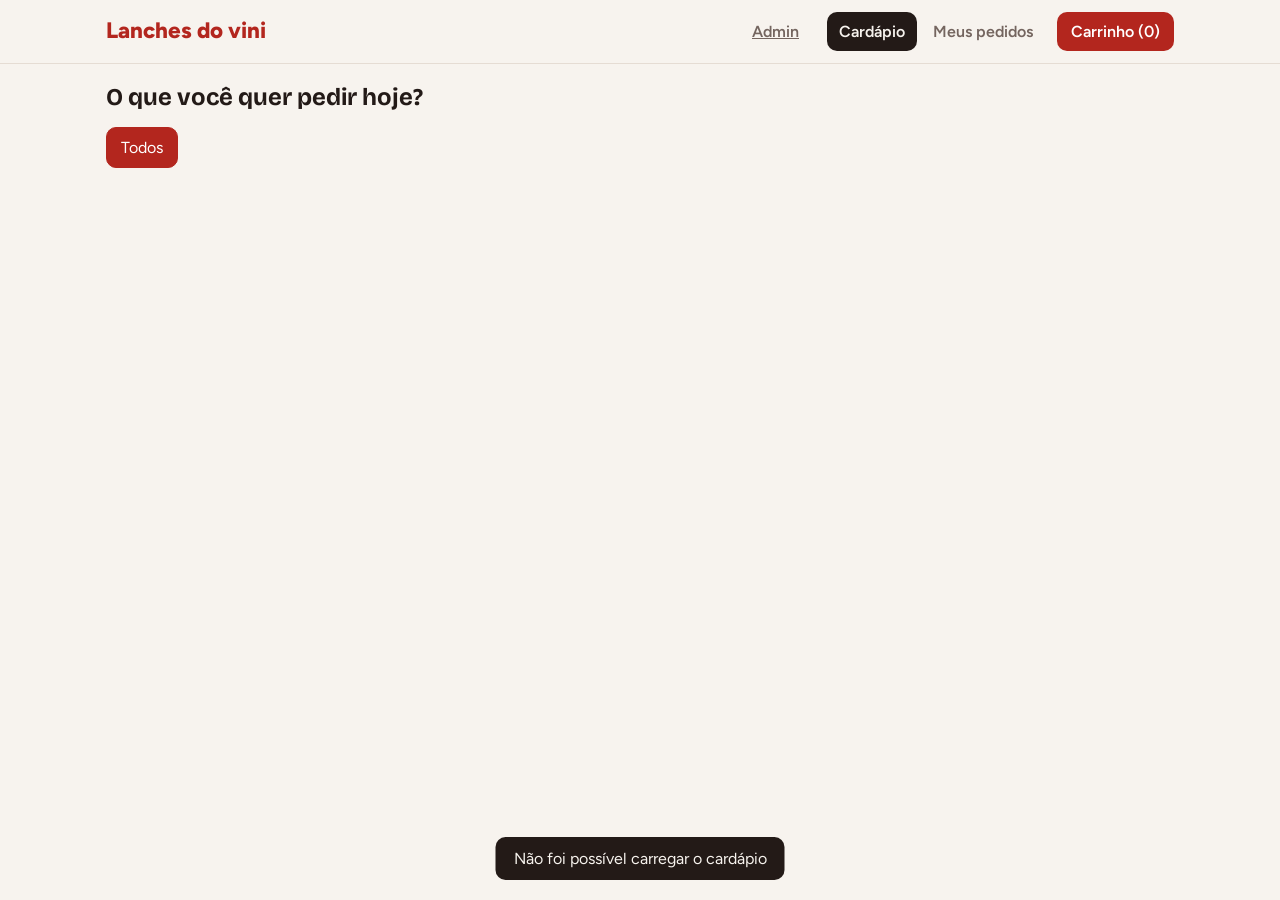
<file: index.md/index.html>
<!doctype html>
<html lang="pt-BR">
  <head>
    <meta charset="utf-8" />
    <meta
      name="viewport"
      content="width=device-width, initial-scale=1, viewport-fit=cover"
    />
    <title>lanches do vini – Delivery</title>
    <link
      href="https://fonts.googleapis.com/css2?family=Bricolage+Grotesque:wght@500;700;800&family=Figtree:wght@400;500;600&display=swap"
      rel="stylesheet"
    />
    <!-- Link do CSS -->
    <link rel="stylesheet" href="style.css" />
  </head>
  <body>
    <header>
      <div class="bar">
        <div class="logo">Lanches do vini</div>
        <div class="tabs" role="tablist">
          <button class="tab">
            <a class="tab" href="admin.html"> Admin</a>
          </button>

          <button class="tab" role="tab" data-v="menu" aria-selected="true">
            Cardápio
          </button>
          <button class="tab" role="tab" data-v="orders" aria-selected="false">
            Meus pedidos
          </button>
        </div>
        <button class="cartbtn" id="openCart">
          Carrinho (<span id="cnt">0</span>)
        </button>
      </div>
    </header>

    <main>
      <section class="view" id="v-menu">
        <h1 style="margin-bottom: 12px">O que você quer pedir hoje?</h1>
        <div class="cats" id="cats"></div>
        <div class="grid" id="grid"></div>
      </section>
      <section class="view" id="v-orders" hidden>
        <h2 style="margin-bottom: 12px">Meus pedidos</h2>
        <div id="myOrders"></div>
      </section>
    </main>

    <div class="scrim" id="scrim" hidden></div>
    <aside id="cart" aria-label="Carrinho">
      <div class="ahead">
        <h2>Seu pedido</h2>
        <button class="chip" id="closeCart">Fechar</button>
      </div>
      <div class="abody">
        <div id="lines"></div>
        <div id="form">
          <label for="nome">Nome</label><input id="nome" autocomplete="name" />
          <label for="tel">Telefone</label
          ><input id="tel" type="tel" autocomplete="tel" />
          <label for="end">Endereço de entrega</label
          ><input id="end" autocomplete="street-address" />
          <label for="pag">Pagamento</label>
          <select id="pag">
            <option>Pix</option>
            <option>Dinheiro</option>
            <option>Cartão Débito</option>
            <option>Cartão Crédito</option>
          </select>
          <label for="obs">Observações</label
          ><textarea id="obs" rows="2"></textarea>
        </div>
      </div>
      <div class="afoot">
        <div class="sum"><span>Subtotal</span><span id="sub"></span></div>
        <div class="sum">
          <span>Taxa de entrega</span><span id="fee"></span>
        </div>
        <div class="sum total"><span>Total</span><span id="tot"></span></div>
        <button class="go" id="send" disabled>Fazer pedido</button>
      </div>
    </aside>
    <div class="toast" id="toast" hidden></div>

    <!-- Link do JavaScript (fica no final do body) -->
    <script src="data.js"></script>
    <script src="script.js"></script>
  </body>
</html>
</file>
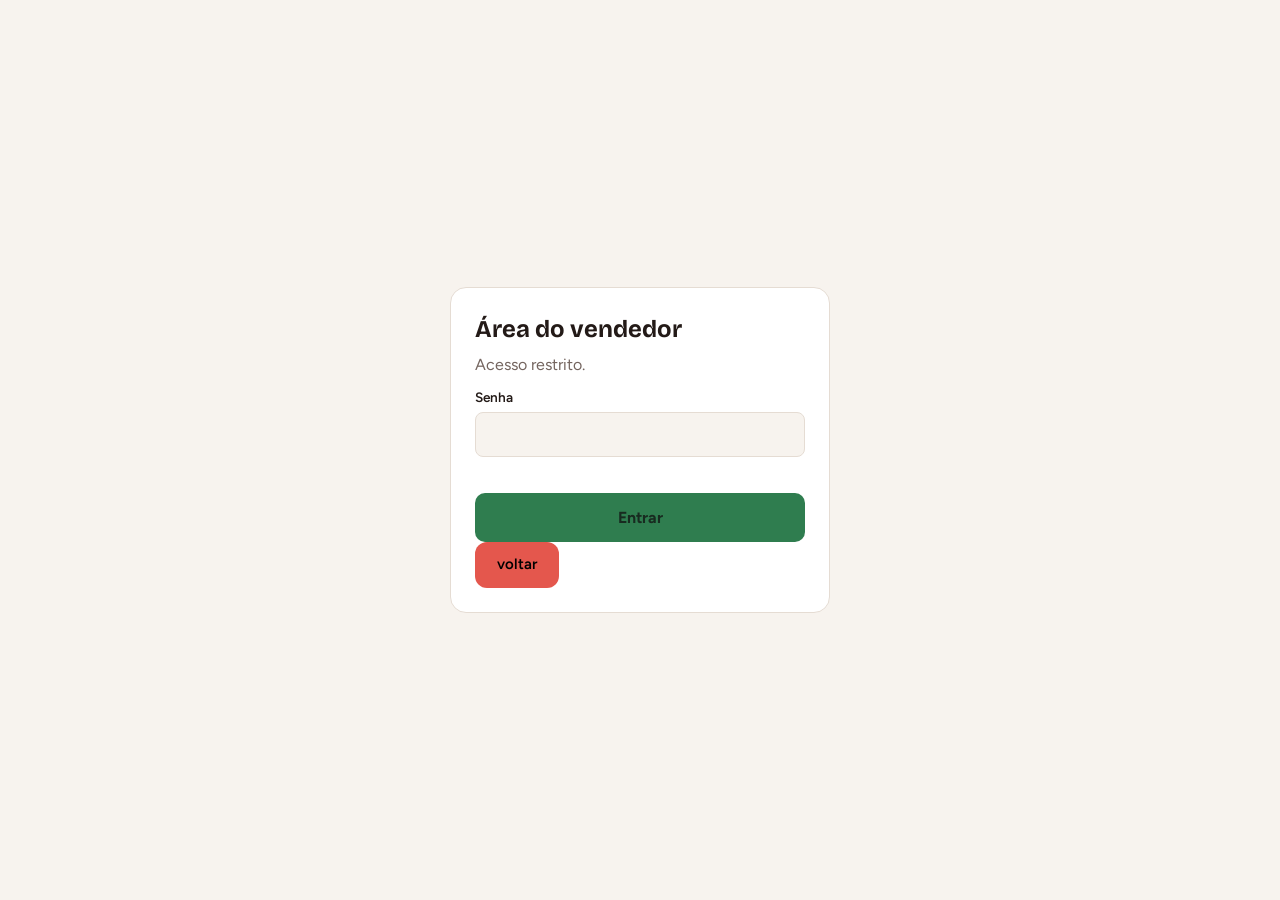
<file: index.md/admin.html>
<!doctype html>
<html lang="pt-BR">
  <head>
    <meta charset="utf-8" />
    <meta
      name="viewport"
      content="width=device-width, initial-scale=1, viewport-fit=cover"
    />
    <meta name="robots" content="noindex, nofollow" />
    <title>Painel do vendedor</title>
    <link
      href="https://fonts.googleapis.com/css2?family=Bricolage+Grotesque:wght@500;700;800&family=Figtree:wght@400;500;600&display=swap"
      rel="stylesheet"
    />
    <link rel="stylesheet" href="style.css" />
  </head>
  <body>
    <!-- TELA DE LOGIN -->
    <section id="login" class="loginbox">
      <form id="loginForm">
        <h1>Área do vendedor</h1>
        <p style="color: var(--muted); margin: 6px 0 0">Acesso restrito.</p>
        <label for="pass">Senha</label>
        <input
          id="pass"
          type="password"
          autocomplete="current-password"
          required
        />
        <p id="err" class="err" role="alert"></p>
        <div>
          <button class="go" type="submit">Entrar</button>

          <a class="btn-voltar" href="index.html">voltar</a>
        </div>
      </form>
    </section>

    <!-- PAINEL (só aparece depois do login) -->
    <div id="panel" hidden>
      <header>
        <div class="bar">
          <div class="logo">Painel do vendedor</div>
          <div class="tabs" role="tablist">
            <button class="tab" role="tab" data-t="orders" aria-selected="true">
              Pedidos
            </button>
            <button class="tab" role="tab" data-t="menu" aria-selected="false">
              Cardápio
            </button>
          </div>
          <button class="chip" id="logout">Sair</button>
        </div>
      </header>

      <main>
        <section class="view" id="t-orders">
          <div class="stats" id="stats"></div>
          <div class="kan" id="kan"></div>
        </section>

        <section class="view" id="t-menu" hidden>
          <h2 style="margin-bottom: 10px">Adicionar item</h2>
          <form id="addForm" class="formgrid">
            <div>
              <label for="fn">Nome</label
              ><input id="fn" required maxlength="50" />
            </div>
            <div>
              <label for="fp">Preço (R$)</label
              ><input id="fp" type="number" step="0.01" min="0.01" required />
            </div>
            <div>
              <label for="fc">Categoria</label
              ><input id="fc" list="catlist" required maxlength="30" /><datalist
                id="catlist"
              ></datalist>
            </div>
            <div class="full">
              <label for="fi">Foto (opcional)</label>
              <input id="fi" type="file" accept="image/*" />
              <small id="fiinfo" style="color: var(--muted)"></small>
            </div>
            <div class="full">
              <label for="fd">Descrição</label><input id="fd" maxlength="120" />
            </div>
            <div class="full">
              <button class="go" type="submit" style="margin-top: 0">
                Adicionar ao cardápio
              </button>
            </div>
          </form>

          <div class="row" style="margin: 24px 0 10px">
            <h2>Itens do cardápio</h2>
          </div>
          <div class="tablewrap"><table id="menuTable"></table></div>
        </section>
      </main>
    </div>
    <div class="toast" id="toast" hidden></div>

    <script src="data.js"></script>
    <script src="admin.js"></script>
  </body>
</html>
</file>
<file: index.md/style.css>
:root{
  --bg:#f7f3ee;--surface:#fff;--ink:#231a17;--muted:#74655f;--line:#e5dcd3;
  --brand:#b3261e;--brand-ink:#fff;--ok:#2f7d4f;--warn:#b7791f;
  box-sizing:border-box;padding-top:env(safe-area-inset-top,0px);padding-bottom:env(safe-area-inset-bottom,0px);
}
@media (prefers-color-scheme:dark){:root:not([data-theme="light"]){
  --bg:#1a1412;--surface:#261d1a;--ink:#f6ede6;--muted:#b3a299;--line:#3a2e29;--brand:#e5574d;--brand-ink:#1a1412;--ok:#5fc08a;--warn:#e2b04f}}
:root[data-theme="dark"]{--bg:#1a1412;--surface:#261d1a;--ink:#f6ede6;--muted:#b3a299;--line:#3a2e29;--brand:#e5574d;--brand-ink:#1a1412;--ok:#5fc08a;--warn:#e2b04f}
html{scroll-padding-top:env(safe-area-inset-top,0px)}
*{box-sizing:border-box}
body{margin:0;background:var(--bg);color:var(--ink);font-family:Figtree,system-ui,sans-serif;line-height:1.45}
h1,h2,h3{font-family:'Bricolage Grotesque',Figtree,sans-serif;margin:0}
button{font:inherit;cursor:pointer;border:0;border-radius:10px}
button:focus-visible,input:focus-visible,select:focus-visible,textarea:focus-visible{outline:3px solid var(--brand);outline-offset:2px}
header{position:sticky;top:env(safe-area-inset-top,0px);z-index:5;background:var(--bg);border-bottom:1px solid var(--line)}
.bar{max-width:1100px;margin:auto;padding:12px 16px;display:flex;align-items:center;gap:12px}
.logo{font-size:1.4rem;font-weight:800;flex:1;color:var(--brand)}
.tabs{display:flex;gap:4px}
.tab{background:none;color:var(--muted);padding:8px 12px;font-weight:600}
.tab[aria-selected=true]{background:var(--ink);color:var(--bg)}
.cartbtn{background:var(--brand);color:var(--brand-ink);padding:8px 14px;font-weight:600}
main{max-width:1100px;margin:auto;padding:16px}
.view[hidden]{display:none}
.cats{display:flex;gap:8px;overflow-x:auto;padding-bottom:8px;margin-bottom:12px}
.chip{background:var(--surface);border:1px solid var(--line);color:var(--ink);padding:8px 14px;white-space:nowrap}
.chip[aria-pressed=true]{background:var(--brand);color:var(--brand-ink);border-color:var(--brand)}
.grid{display:grid;grid-template-columns:repeat(auto-fill,minmax(250px,1fr));gap:14px}
.item{background:var(--surface);border:1px solid var(--line);border-radius:14px;padding:14px;display:flex;flex-direction:column;gap:6px}
.emoji{font-size:2.6rem}
.item p{margin:0;color:var(--muted);font-size:.9rem;flex:1}
.row{display:flex;justify-content:space-between;align-items:center;gap:8px}
.price{font-weight:700}
.add{background:var(--ink);color:var(--bg);padding:8px 14px;font-weight:600}
aside{position:fixed;inset:0 0 0 auto;width:min(420px,100%);background:var(--surface);border-left:1px solid var(--line);z-index:10;transform:translateX(100%);transition:transform .25s;display:flex;flex-direction:column;padding-top:env(safe-area-inset-top,0px)}
aside.open{transform:none}
@media (prefers-reduced-motion:reduce){aside{transition:none}}
.ahead{padding:16px;display:flex;justify-content:space-between;align-items:center;border-bottom:1px solid var(--line)}
.abody{flex:1;overflow:auto;padding:16px}
.line{display:flex;gap:8px;align-items:center;padding:8px 0;border-bottom:1px solid var(--line)}
.line .nm{flex:1}
.qty{display:flex;align-items:center;gap:6px}
.qty button{width:28px;height:28px;background:var(--bg);color:var(--ink);border:1px solid var(--line)}
label{display:block;font-size:.85rem;font-weight:600;margin:12px 0 4px}
input,select,textarea{width:100%;padding:10px;border-radius:8px;border:1px solid var(--line);background:var(--bg);color:var(--ink);font:inherit}
.afoot{padding:16px 16px calc(16px + env(safe-area-inset-bottom,0px));border-top:1px solid var(--line)}
.sum{display:flex;justify-content:space-between;margin:4px 0}
.total{font-weight:800;font-size:1.15rem}
.go{width:100%;background:#2f7d4f;color: #182b20;padding:13px;font-weight:700;margin-top:10px}
.go:disabled{opacity:.5;cursor:not-allowed}
.scrim{position:fixed;inset:0;background:rgba(0,0,0,.45);z-index:9}
.scrim[hidden]{display:none}
.order{background:var(--surface);border:1px solid var(--line);border-radius:14px;padding:14px;margin-bottom:12px}
.badge{padding:3px 10px;border-radius:99px;font-size:.8rem;font-weight:700;background:var(--bg);border:1px solid var(--line)}
.steps{display:flex;gap:6px;margin:12px 0}
.step{flex:1;height:6px;border-radius:3px;background:var(--line)}
.step.on{background:var(--ok)}
.empty{color:var(--muted);text-align:center;padding:40px 0}
.kan{display:grid;grid-template-columns:repeat(auto-fit,minmax(220px,1fr));gap:14px}
.col h3{margin-bottom:8px}
.mini{background:var(--surface);border:1px solid var(--line);border-radius:12px;padding:10px;margin-bottom:8px;font-size:.9rem}
.mini button{margin-top:6px;background:var(--ok);color:var(--bg);padding:6px 10px;font-weight:600}
.toast{position:fixed;left:50%;bottom:calc(20px + env(safe-area-inset-bottom,0px));transform:translateX(-50%);background:var(--ink);color:var(--bg);padding:10px 18px;border-radius:10px;z-index:20}
.toast[hidden]{display:none}
.stats{display:flex;gap:12px;margin-bottom:14px;flex-wrap:wrap}
.stat{background:var(--surface);border:1px solid var(--line);border-radius:12px;padding:12px 16px}
.stat b{display:block;font-size:1.4rem}
.butoes{ display: table-column;align-items: center;}
.btn-voltar {
    display: inline-flex;
    align-items: center;
    gap: 8px;
    
    padding: 12px 22px;
    border: none;
    border-radius: 12px;

    background: #e4574d;
    color: #000000;

    font-weight: 600;
    font-size: 15px;
    text-decoration: none;

    cursor: pointer;
    transition: 0.3s;
}

.btn-voltar:hover {
    background: #810e06;
    box-shadow: 0 8px 20px rgba(228, 87, 77, 0.35);
}

/* ---------- Painel do vendedor ---------- */

[hidden] {
    display: none !important;
}

.loginbox{min-height:100vh;display:grid;place-items:center;padding:16px}
.loginbox form{background:var(--surface);border:1px solid var(--line);border-radius:16px;padding:24px;width:min(380px,100%)}
.err{color:var(--brand);min-height:1.2em;margin:8px 0 0;font-size:.9rem}
.formgrid{display:grid;grid-template-columns:repeat(auto-fit,minmax(180px,1fr));gap:0 14px}
.formgrid .full{grid-column:1/-1}
.danger{background:transparent;color:var(--brand);border:1px solid var(--brand);padding:6px 10px;font-weight:600}
.acts{display:flex;gap:6px;flex-wrap:wrap;margin-top:6px}
.acts button{margin-top:0}
.tablewrap{overflow-x:auto}
table{width:100%;border-collapse:collapse;background:var(--surface);border:1px solid var(--line);border-radius:12px}
th,td{text-align:left;padding:10px;border-bottom:1px solid var(--line);vertical-align:top}
th{font-size:.8rem;color:var(--muted)}

/* ---------- Fotos do cardápio ---------- */
.foto{width:100%;height:150px;object-fit:cover;border-radius:10px;display:block}
.foto-mini{width:48px;height:48px;object-fit:cover;border-radius:8px;display:block}
</file>
